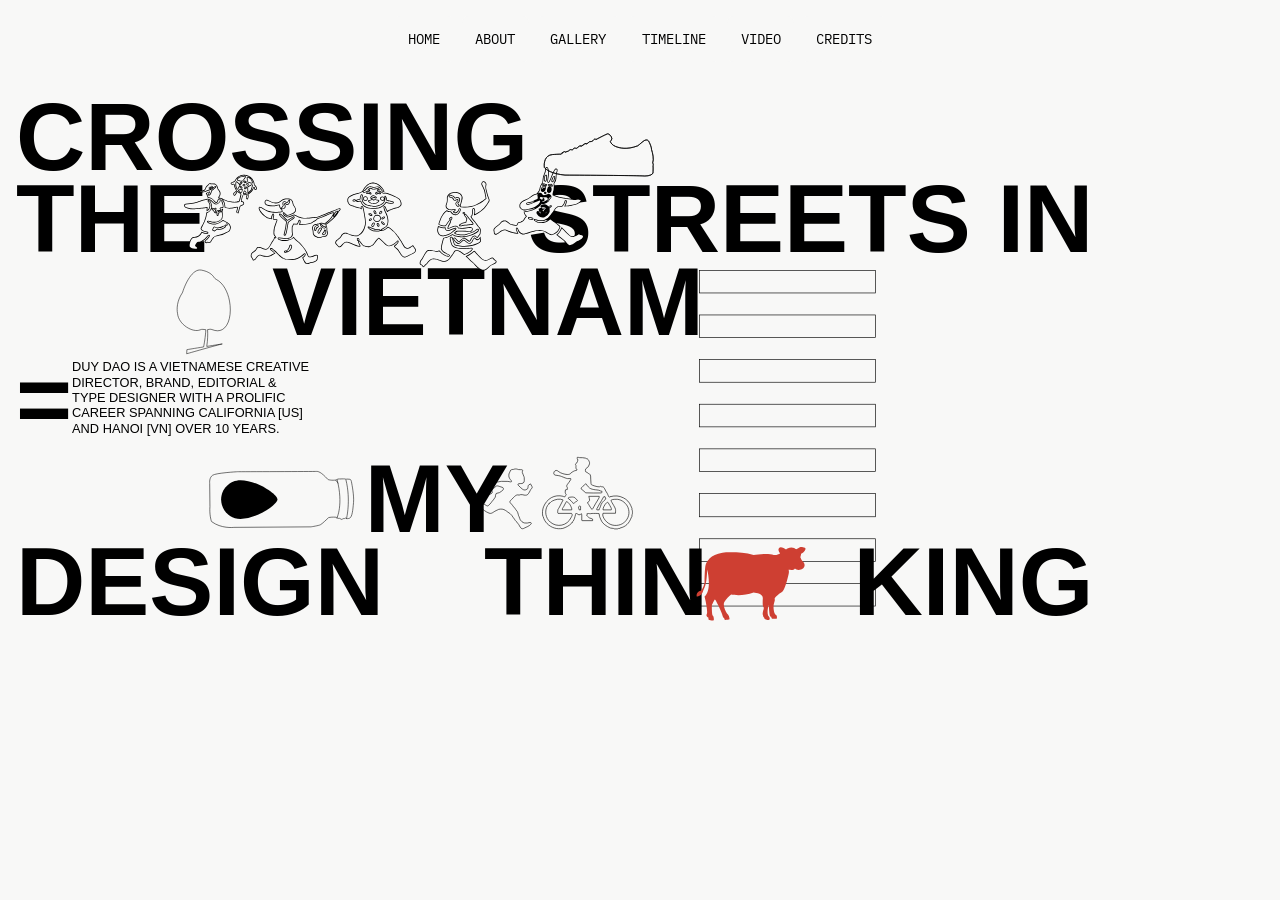
<file: index.html>
<!DOCTYPE html>
<html lang="en">
  <head>
    <meta charset="UTF-8" />
    <meta name="viewport" content="width=device-width, initial-scale=1.0" />
    <meta http-equiv="X-UA-Compatible" content="ie=edge" />
    <title>Basic HTML structure supported with CSS</title>
    <link rel="stylesheet" href="styles.css" />
    <link rel="preconnect" href="https://fonts.googleapis.com" />
    <link rel="preconnect" href="https://fonts.gstatic.com" crossorigin />
    <link
      href="https://fonts.googleapis.com/css2?family=IBM+Plex+Mono:ital,wght@0,100;0,200;0,300;0,400;0,500;0,600;0,700;1,100;1,200;1,300;1,400;1,500;1,600;1,700&family=Space+Mono:ital,wght@0,400;0,700;1,400;1,700&display=swap"
      rel="stylesheet"
    />

    <script type="text/javascript" src="jquery-4.0.0.min.js"></script>

    <script>
      $(document).ready(function () {
        $(".hamburgermenu").click(function () {
          $("nav > ul").toggleClass("show");
        });
      });
    </script>
  </head>
  <body class="home">
    <header>
      <nav>
        <a href="#" class="hamburgermenu"> ☰ </a>
        <ul>
          <li><a href="#">HOME</a></li>
          <li><a href="html/about.html">ABOUT</a></li>
          <li>
            <a href="html/gallery.html">GALLERY</a>
            <ul>
              <li><a href="html/gallery/vinamilk.html">VINAMILK</a></li>
              <li><a href="html/gallery/gieo-ngot.html">GIEO - NGOT</a></li>
              <li><a href="html/gallery/trantien.html">TRAN TIEN</a></li>
            </ul>
          </li>
          <li><a href="html/timeline.html">TIMELINE</a></li>
          <li><a href="html/video.html">VIDEO</a></li>
          <li><a href="html/credits.html">CREDITS</a></li>
        </ul>
      </nav>
    </header>
    <section>
      <main>
        <div class="homehero">
          <div class="heroline anim-left">
            <h1>CROSSING</h1>
          </div>

          <div class="heroline line1 anim-right">
            <h1>THE</h1>
            <h1>STREETS IN</h1>
          </div>

          <div class="heroline vietnam anim-up">
            <h1>VIETNAM</h1>
          </div>

          <div class="bigmiddle anim-fade">
            <h1 class="equals">=</h1>
              <p class="maindes">
                DUY DAO IS A VIETNAMESE CREATIVE DIRECTOR, BRAND, EDITORIAL &
                TYPE DESIGNER WITH A PROLIFIC CAREER SPANNING CALIFORNIA [US] AND HANOI
                [VN] OVER 10 YEARS.
              </p>

            <img src="images/chararun.svg" alt="characters" class="running1" />
          </div>

          <div class="heroline myline anim-left">
            <h1>MY</h1>
          </div>
          <div class="heroline line2 anim-right">
            <h1>DESIGN</h1>
            <h1 class="thin-text">THIN</h1>
            <h1 class="king-text">KING</h1>
          </div>

          <img src="images/sidewalk.svg" alt="sidewalk" class="sidewalk-home" />
          <img src="images/homepagedecor/shoee.svg" alt="" class="deco-shoe" />
          <img src="images/homepagedecor/treee.svg" alt="" class="deco-tree" />
          <img src="images/homepagedecor/bottle.svg" alt="" class="deco-bottle" />
          <img src="images/homepagedecor/running.svg" alt="" class="deco-running" />
          <img src="images/homepagedecor/cow.svg" alt="" class="deco-cow" />
        </div>
      </main>
    </section>
    <script src="cursor-trail.js"></script>
  </body>
</html>
</file>
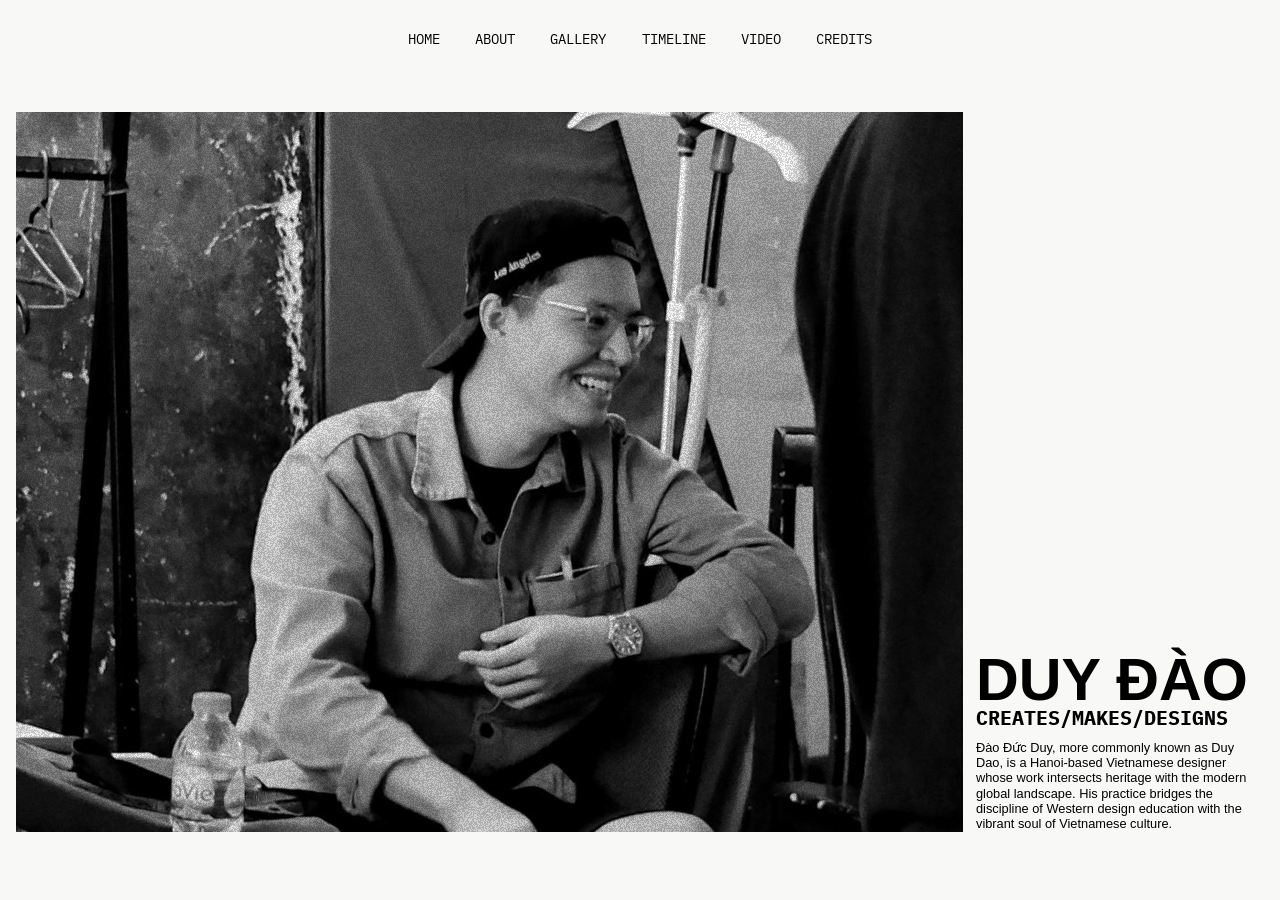
<file: html/about.html>
<!DOCTYPE html>
<html lang="en">
  <head>
    <meta charset="UTF-8" />
    <meta name="viewport" content="width=device-width, initial-scale=1.0" />
    <meta http-equiv="X-UA-Compatible" content="ie=edge" />
    <title>About Page</title>
    <link rel="stylesheet" href="../styles.css" />
    <link rel="preconnect" href="https://fonts.googleapis.com" />
    <link rel="preconnect" href="https://fonts.gstatic.com" crossorigin />
    <link
      href="https://fonts.googleapis.com/css2?family=IBM+Plex+Mono:ital,wght@0,100;0,200;0,300;0,400;0,500;0,600;0,700;1,100;1,200;1,300;1,400;1,500;1,600;1,700&family=Space+Mono:ital,wght@0,400;0,700;1,400;1,700&display=swap"
      rel="stylesheet"
    />

    <script type="text/javascript" src="../jquery-4.0.0.min.js"></script>

    <script>
      $(document).ready(function () {
        $(".hamburgermenu").click(function () {
          $("nav > ul").toggleClass("show");
        });
      });
    </script>
  </head>
  <body class="about">
    <header>
      <nav>
        <a href="#" class="hamburgermenu"> ☰ </a>
        <ul>
          <li><a href="../index.html">HOME</a></li>
          <li><a href="#">ABOUT</a></li>
          <li>
            <a href="gallery.html">GALLERY</a>
            <ul>
              <li><a href="gallery/vinamilk.html">VINAMILK</a></li>
              <li><a href="gallery/gieo-ngot.html">GIEO - NGOT</a></li>
              <li><a href="gallery/trantien.html">TRAN TIEN</a></li>
            </ul>
          </li>
          <li><a href="timeline.html">TIMELINE</a></li>
          <li><a href="video.html">VIDEO</a></li>
          <li><a href="credits.html">CREDITS</a></li>
        </ul>
      </nav>
    </header>
    <section>
      <main>
        <section class="about-hero">
          <figure class="about-photo">
            <img src="../images/duydao_portrait_full.svg" alt="duy dao portrait" />
          </figure>
          <aside class="about-info">
            <h1>DUY ĐÀO</h1>
            <h2>CREATES/MAKES/DESIGNS</h2>
            <p>
              Đào Đức Duy, more commonly known as Duy Dao, is a Hanoi-based
              Vietnamese designer whose work intersects heritage with the modern
              global landscape. His practice bridges the discipline of Western
              design education with the vibrant soul of Vietnamese culture.
            </p>
          </aside>
        </section>
      </main>
    </section>
    <script src="../cursor-trail.js"></script>
  </body>
</html>
</file>
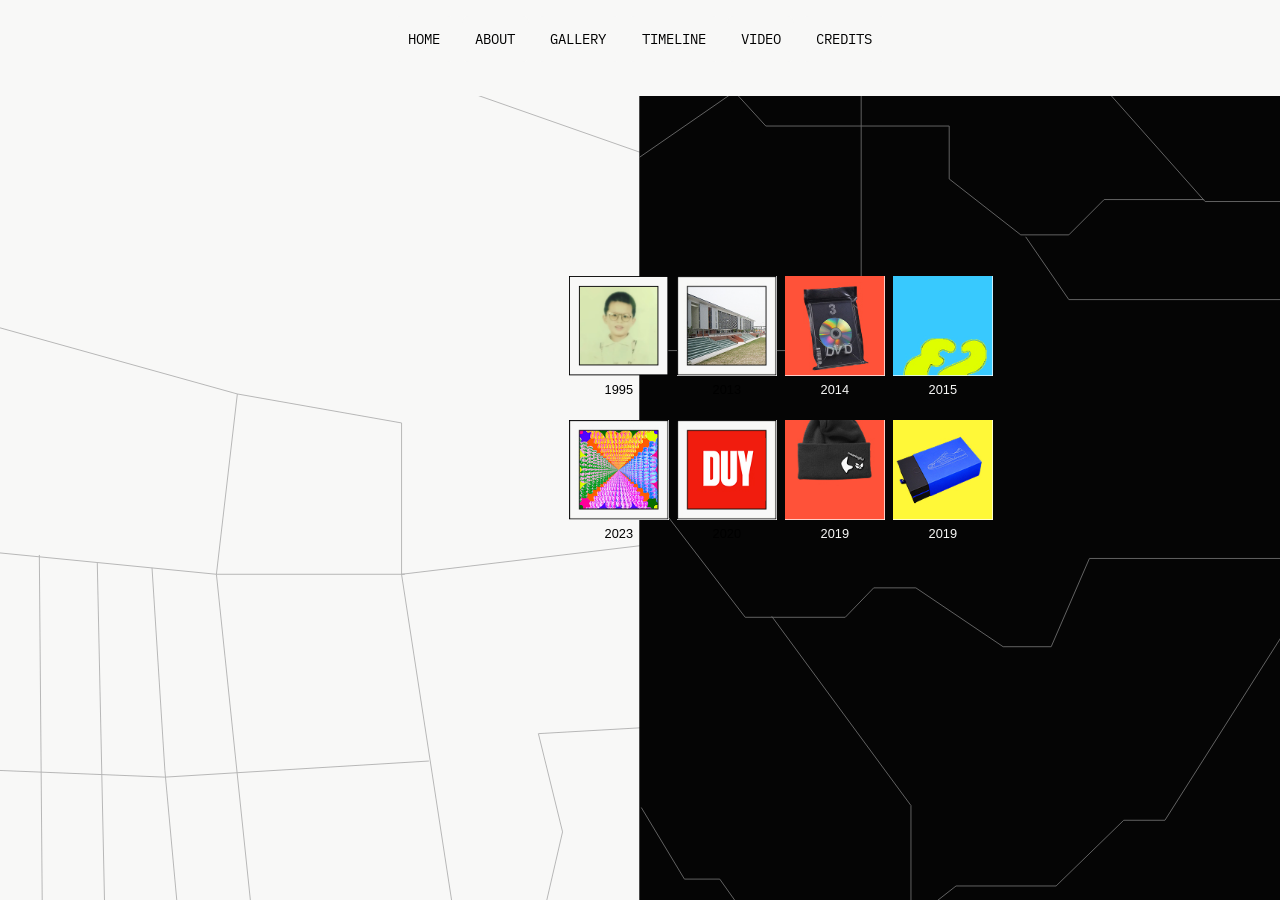
<file: html/timeline.html>
<!DOCTYPE html>
<html lang="en">
  <head>
    <meta charset="UTF-8" />
    <meta name="viewport" content="width=device-width, initial-scale=1.0" />
    <meta http-equiv="X-UA-Compatible" content="ie=edge" />
    <title>Timeline Page</title>
    <link rel="stylesheet" href="../styles.css" />
    <link rel="preconnect" href="https://fonts.googleapis.com" />
    <link rel="preconnect" href="https://fonts.gstatic.com" crossorigin />
    <link
      href="https://fonts.googleapis.com/css2?family=IBM+Plex+Mono:ital,wght@0,100;0,200;0,300;0,400;0,500;0,600;0,700;1,100;1,200;1,300;1,400;1,500;1,600;1,700&family=Space+Mono:ital,wght@0,400;0,700;1,400;1,700&display=swap"
      rel="stylesheet"
    />

    <script type="text/javascript" src="../jquery-4.0.0.min.js"></script>

    <script>
      $(document).ready(function () {
        $(".hamburgermenu").click(function () {
          $("nav > ul").toggleClass("show");
        });
      });
    </script>
  </head>
  <body class="timeline">
    <header>


      <nav>
        <a href="#" class="hamburgermenu"> ☰ </a>
        <ul>
          <li><a href="../index.html">HOME</a></li>
          <li><a href="about.html">ABOUT</a></li>
          <li>
            <a href="gallery.html">GALLERY</a>
            <ul>
              <li><a href="gallery/vinamilk.html">VINAMILK</a></li>
              <li><a href="gallery/gieo-ngot.html">GIEO - NGOT</a></li>
              <li><a href="gallery/trantien.html">TRAN TIEN</a></li>
            </ul>
          </li>
          <li><a href="#">TIMELINE</a></li>
          <li><a href="video.html">VIDEO</a></li>
          <li><a href="credits.html">CREDITS</a></li>
        </ul>
      </nav>
    </header>
    <section>
      <main>
        <div class="timeline-cluster cluster-a">
          <figure class="timeline-item">
            <img src="../images/1995por.svg" alt="Portrait 1995">
            <figcaption><p>1995</p><p class="desc">born in hanoi</p></figcaption>
          </figure>
          <figure class="timeline-item">
            <img src="../images/2013.jpg" alt="Building 2013">
            <figcaption><p>2013</p><p class="desc">graduated highschool</p></figcaption>
          </figure>
          <figure class="timeline-item">
            <img src="../images/2014.jpg" alt="2014">
            <figcaption><p>2014</p><p class="desc">artcenter:pop</p></figcaption>
          </figure>
          <figure class="timeline-item">
            <img src="../images/2015.jpg" alt="2015">
            <figcaption><p>2015</p><p class="desc">shiffman&kohnke</p></figcaption>
          </figure>
          <figure class="timeline-item">
            <img src="../images/2023.jpg" alt="2023">
            <figcaption><p>2023</p><p class="desc">gieo-ngot</p></figcaption>
          </figure>
          <figure class="timeline-item">
            <img src="../images/20120.jpg" alt="2020">
            <figcaption><p>2020</p><p class="desc">studio duy</p></figcaption>
          </figure>
          <figure class="timeline-item">
            <img src="../images/2019b.jpg" alt="2019">
            <figcaption><p>2019</p><p class="desc">agency work</p></figcaption>
          </figure>
          <figure class="timeline-item">
            <img src="../images/2019.jpg" alt="2019">
            <figcaption><p>2019</p><p class="desc">adidas</p></figcaption>
          </figure>
        </div>
      </main>

    </section>
    <script src="../cursor-trail.js"></script>
  </body>
</html>
</file>
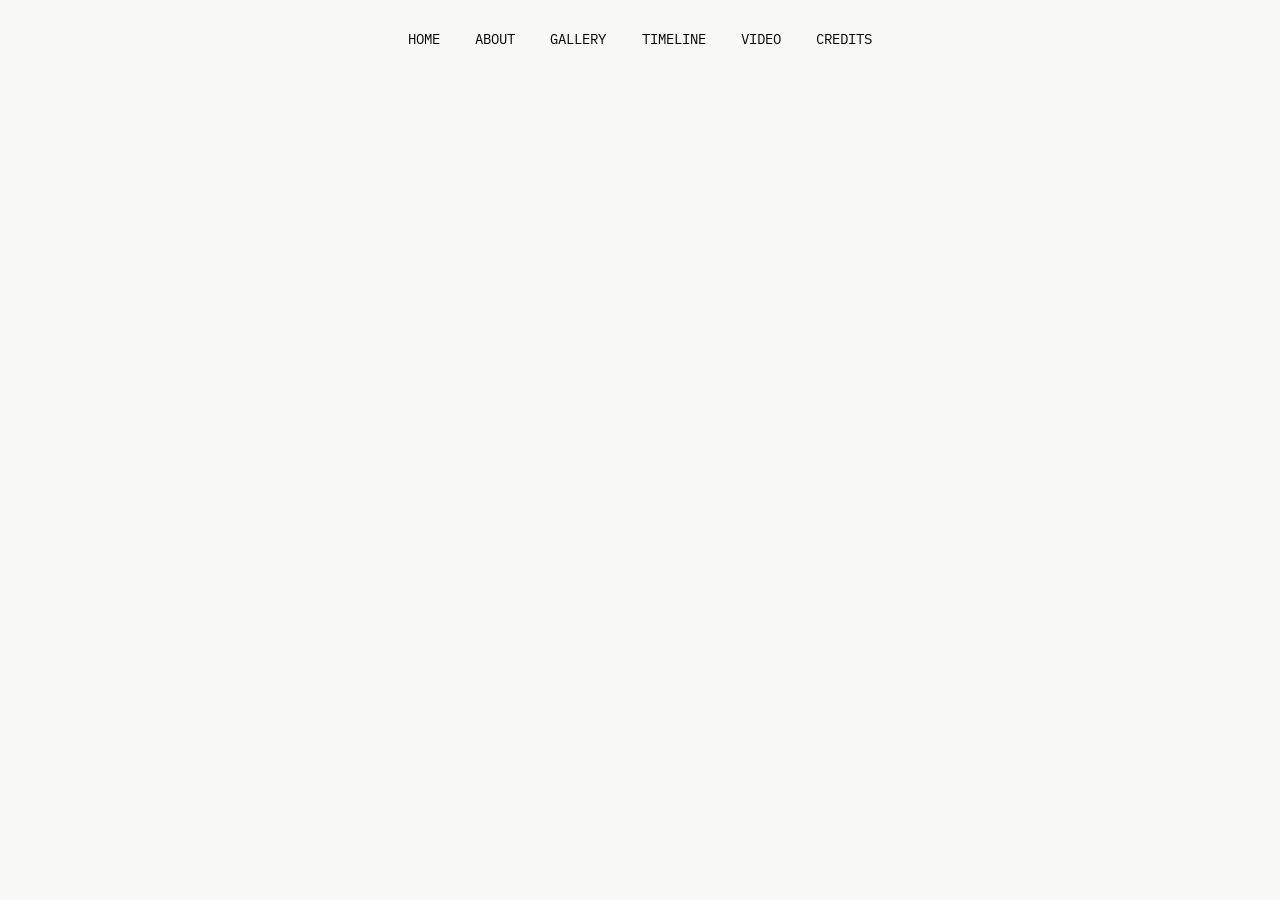
<file: html/video.html>
<!DOCTYPE html>
<html lang="en">
  <head>
    <meta charset="UTF-8" />
    <meta name="viewport" content="width=device-width, initial-scale=1.0" />
    <meta http-equiv="X-UA-Compatible" content="ie=edge" />
    <title>Video Page</title>
    <link rel="stylesheet" href="../styles.css" />
    <link rel="preconnect" href="https://fonts.googleapis.com" />
    <link rel="preconnect" href="https://fonts.gstatic.com" crossorigin />
    <link
      href="https://fonts.googleapis.com/css2?family=IBM+Plex+Mono:ital,wght@0,100;0,200;0,300;0,400;0,500;0,600;0,700;1,100;1,200;1,300;1,400;1,500;1,600;1,700&family=Space+Mono:ital,wght@0,400;0,700;1,400;1,700&display=swap"
      rel="stylesheet"
    />

    <script type="text/javascript" src="../jquery-4.0.0.min.js"></script>

    <script>
      $(document).ready(function () {
        $(".hamburgermenu").click(function () {
          $("nav > ul").toggleClass("show");
        });
      });
    </script>
  </head>
  <body>
    <header>
      <nav>
        <a href="#" class="hamburgermenu"> ☰ </a>
        <ul>
          <li><a href="../index.html">HOME</a></li>
          <li><a href="about.html">ABOUT</a></li>
          <li>
            <a href="gallery.html">GALLERY</a>
            <ul>
              <li><a href="gallery/vinamilk.html">VINAMILK</a></li>
              <li><a href="gallery/gieo-ngot.html">GIEO - NGOT</a></li>
              <li><a href="gallery/trantien.html">TRAN TIEN</a></li>
            </ul>
          </li>
          <li><a href="timeline.html">TIMELINE</a></li>
          <li><a href="#">VIDEO</a></li>
          <li><a href="credits.html">CREDITS</a></li>
        </ul>
      </nav>
    </header>
    <section class="video">
      <main>
        <iframe
          width="736"
          height="420"
          src="https://www.youtube.com/embed/t4s0me0dfNI?si=HmN-_WeLLQ46Exwj"
          title="YouTube video player"
          frameborder="0"
          allowfullscreen>
        </iframe>
      </main>
    </section>
    <script src="../cursor-trail.js"></script>
  </body>
</html>
</file>
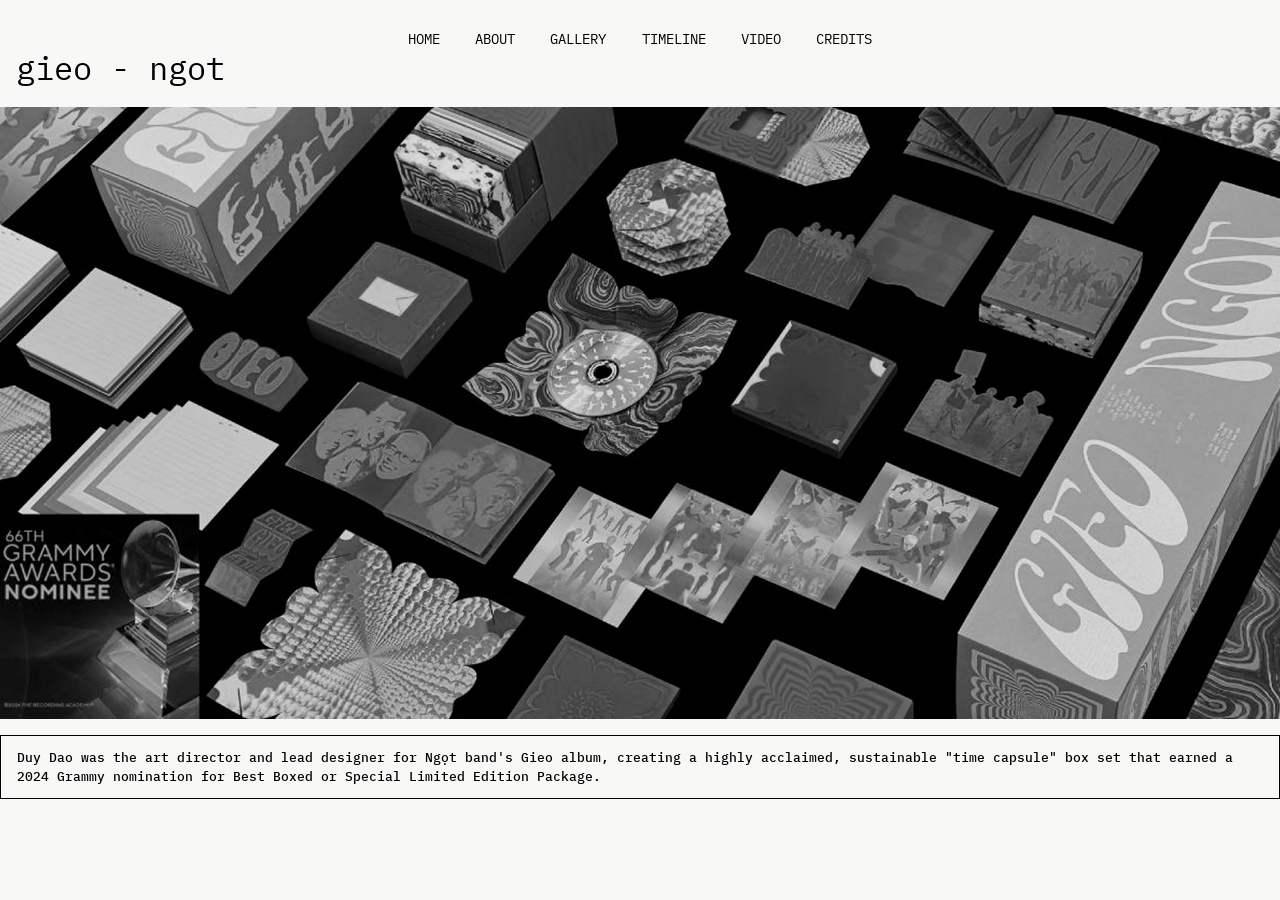
<file: html/gallery/gieo-ngot.html>
<!DOCTYPE html>
<html lang="en">
  <head>
    <meta charset="UTF-8" />
    <meta name="viewport" content="width=device-width, initial-scale=1.0" />
    <meta http-equiv="X-UA-Compatible" content="ie=edge" />
    <title>PUBLICATION</title>
    <link rel="stylesheet" href="../../styles.css" />
    <link rel="preconnect" href="https://fonts.googleapis.com" />
    <link rel="preconnect" href="https://fonts.gstatic.com" crossorigin />
    <link
      href="https://fonts.googleapis.com/css2?family=IBM+Plex+Mono:ital,wght@0,100;0,200;0,300;0,400;0,500;0,600;0,700;1,100;1,200;1,300;1,400;1,500;1,600;1,700&family=Space+Mono:ital,wght@0,400;0,700;1,400;1,700&display=swap"
      rel="stylesheet"
    />

    <script type="text/javascript" src="../../jquery-4.0.0.min.js"></script>

    <script>
      $(document).ready(function () {
        $(".hamburgermenu").click(function () {
          $("nav > ul").toggleClass("show");
        });
      });
    </script>
  </head>
  <body class="subgallery">
    <header>
      <nav>
        <a href="#" class="hamburgermenu"> ☰ </a>
        <ul>
          <li><a href="../../index.html">HOME</a></li>
          <li><a href="../about.html">ABOUT</a></li>
          <li>
            <a href="../gallery.html">GALLERY</a>
            <ul>
              <li><a href="vinamilk.html">VINAMILK</a></li>
              <li><a href="#">GIEO - NGOT</a></li>
              <li><a href="trantien.html">TRAN TIEN</a></li>
            </ul>
          </li>
          <li><a href="../timeline.html">TIMELINE</a></li>
          <li><a href="../video.html">VIDEO</a></li>
          <li><a href="../credits.html">CREDITS</a></li>
        </ul>
      </nav>
    </header>
    <section>
      <main>
        <h1 class="project-title">gieo - ngot</h1>
        <div class="project-hero">
          <img src="../../images/ngotbig.jpg" alt="Vinamilk Rebranding">
        </div>
        <p>Duy Dao was the art director and lead designer for Ngọt band's Gieo album, creating a highly acclaimed, sustainable "time capsule" box set that earned a 2024 Grammy nomination for Best Boxed or Special Limited Edition Package.</p>
      </main>

    </section>
    <script src="../../cursor-trail.js"></script>
  </body>
</html>
</file>
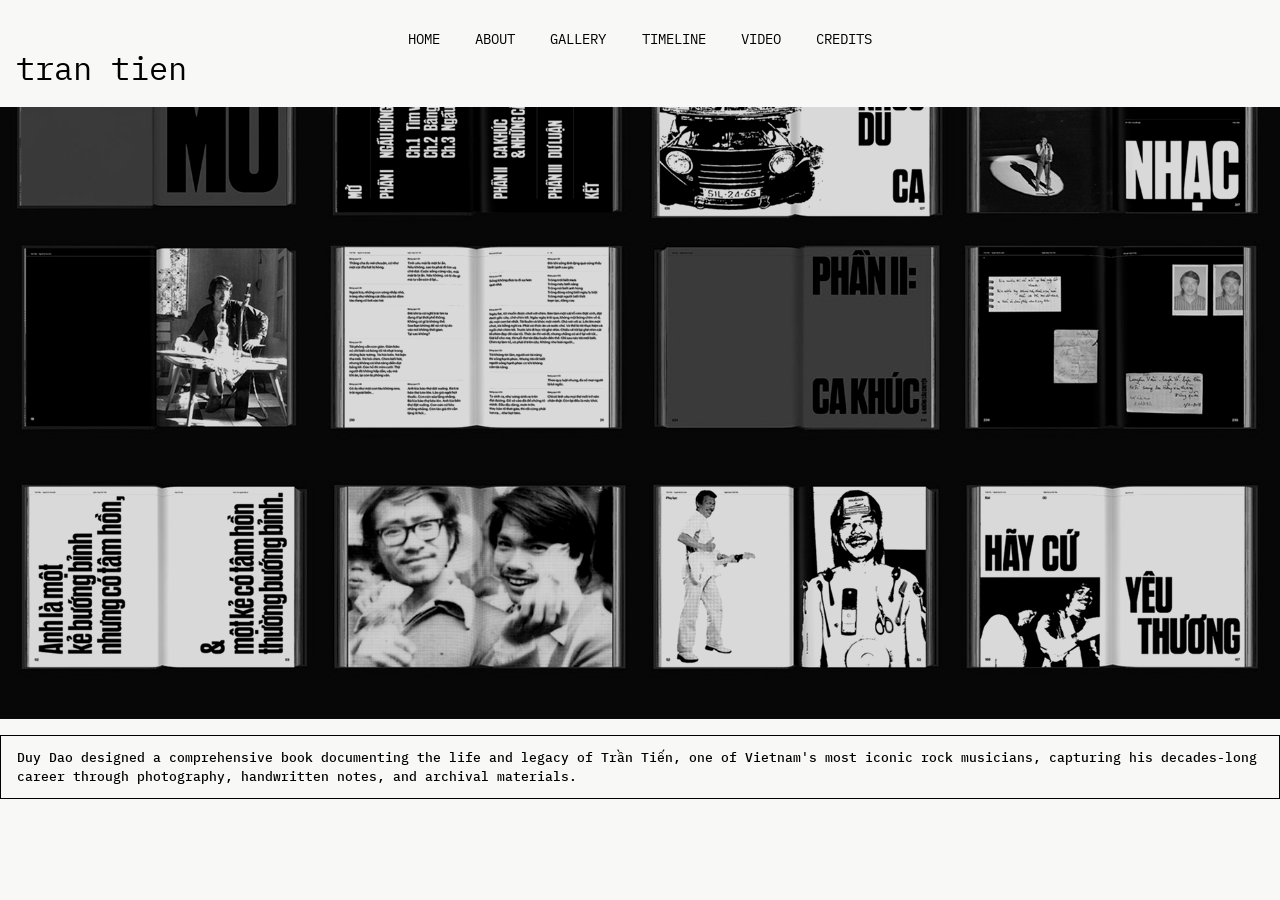
<file: html/gallery/trantien.html>
<!DOCTYPE html>
<html lang="en">
  <head>
    <meta charset="UTF-8" />
    <meta name="viewport" content="width=device-width, initial-scale=1.0" />
    <meta http-equiv="X-UA-Compatible" content="ie=edge" />
    <title>TYPE</title>
    <link rel="stylesheet" href="../../styles.css" />
    <link rel="preconnect" href="https://fonts.googleapis.com" />
    <link rel="preconnect" href="https://fonts.gstatic.com" crossorigin />
    <link
      href="https://fonts.googleapis.com/css2?family=IBM+Plex+Mono:ital,wght@0,100;0,200;0,300;0,400;0,500;0,600;0,700;1,100;1,200;1,300;1,400;1,500;1,600;1,700&family=Space+Mono:ital,wght@0,400;0,700;1,400;1,700&display=swap"
      rel="stylesheet"
    />

    <script type="text/javascript" src="../../jquery-4.0.0.min.js"></script>

    <script>
      $(document).ready(function () {
        $(".hamburgermenu").click(function () {
          $("nav > ul").toggleClass("show");
        });
      });
    </script>
  </head>
  <body class="subgallery">
    <header>
      <nav>
        <a href="#" class="hamburgermenu"> ☰ </a>
        <ul>
          <li><a href="../../index.html">HOME</a></li>
          <li><a href="../about.html">ABOUT</a></li>
          <li>
            <a href="../gallery.html">GALLERY</a>
            <ul>
              <li><a href="vinamilk.html">VINAMILK</a></li>
              <li><a href="gieo-ngot.html">GIEO - NGOT</a></li>
              <li><a href="#">TRAN TIEN</a></li>
            </ul>
          </li>
          <li><a href="../timeline.html">TIMELINE</a></li>
          <li><a href="../video.html">VIDEO</a></li>
          <li><a href="../credits.html">CREDITS</a></li>
        </ul>
      </nav>
    </header>
    <section>
      <main>
        <h1 class="project-title">tran tien</h1>
        <div class="project-hero">
          <img src="../../images/trantienbig.jpg" alt="Tran Tien">
        </div>
        <p>Duy Dao designed a comprehensive book documenting the life and legacy of Trần Tiến, one of Vietnam's most iconic rock musicians, capturing his decades-long career through photography, handwritten notes, and archival materials.</p>
      </main>
      
    </section>
    <script src="../../cursor-trail.js"></script>
  </body>
</html>
</file>
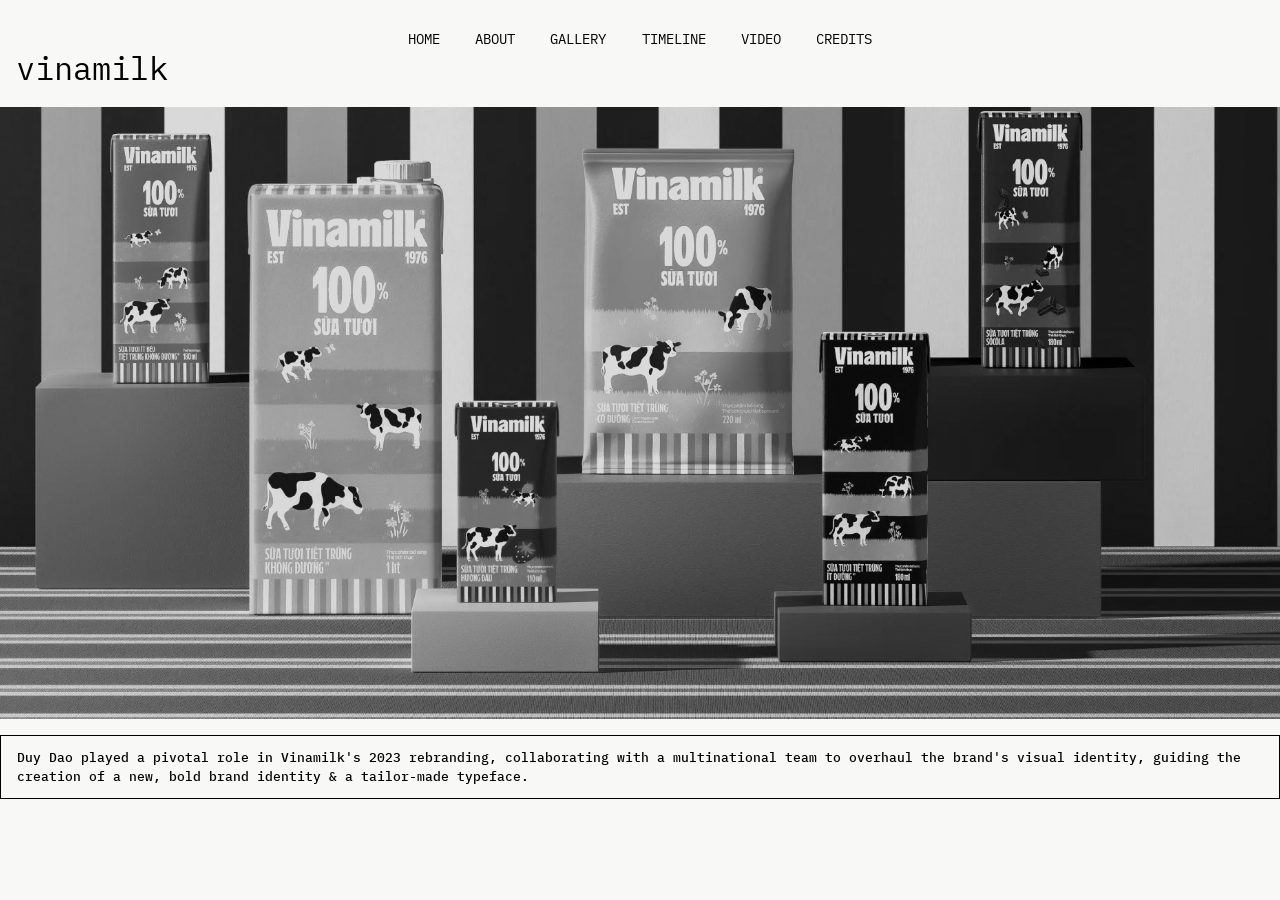
<file: html/gallery/vinamilk.html>
<!DOCTYPE html>
<html lang="en">
  <head>
    <meta charset="UTF-8" />
    <meta name="viewport" content="width=device-width, initial-scale=1.0" />
    <meta http-equiv="X-UA-Compatible" content="ie=edge" />
    <title>BRANDING</title>
    <link rel="stylesheet" href="../../styles.css" />
    <link rel="preconnect" href="https://fonts.googleapis.com" />
    <link rel="preconnect" href="https://fonts.gstatic.com" crossorigin />
    <link
      href="https://fonts.googleapis.com/css2?family=IBM+Plex+Mono:ital,wght@0,100;0,200;0,300;0,400;0,500;0,600;0,700;1,100;1,200;1,300;1,400;1,500;1,600;1,700&family=Space+Mono:ital,wght@0,400;0,700;1,400;1,700&display=swap"
      rel="stylesheet"
    />

    <script type="text/javascript" src="../../jquery-4.0.0.min.js"></script>

    <script>
      $(document).ready(function () {
        $(".hamburgermenu").click(function () {
          $("nav > ul").toggleClass("show");
        });
      });
    </script>
  </head>
  <body class="subgallery">
    <header>
      <nav>
        <a href="#" class="hamburgermenu"> ☰ </a>
        <ul>
          <li><a href="../../index.html">HOME</a></li>
          <li><a href="../about.html">ABOUT</a></li>
          <li>
            <a href="../gallery.html">GALLERY</a>
            <ul>
              <li><a href="#">VINAMILK</a></li>
              <li><a href="gieo-ngot.html">GIEO - NGOT</a></li>
              <li><a href="trantien.html">TRAN TIEN</a></li>
            </ul>
          </li>
          <li><a href="../timeline.html">TIMELINE</a></li>
          <li><a href="../video.html">VIDEO</a></li>
          <li><a href="../credits.html">CREDITS</a></li>
        </ul>
      </nav>
    </header>
    <section>
      <main>
        <h1 class="project-title">vinamilk</h1>
        <div class="project-hero">
          <img src="../../images/vinabig.jpg" alt="Vinamilk Rebranding">
        </div>
        <p>Duy Dao played a pivotal role in Vinamilk's 2023 rebranding, collaborating with a multinational team to overhaul the brand's visual identity, guiding the creation of a new, bold brand identity & a tailor-made typeface.</p>
      </main>
    </section>
    <script src="../../cursor-trail.js"></script>
  </body>
</html>
</file>
<file: styles.css>
/* http://meyerweb.com/eric/tools/css/reset/ 
   v2.0 | 20110126
   License: none (public domain)
*/

html,
body,
div,
span,
applet,
object,
iframe,
h1,
h2,
h3,
h4,
h5,
h6,
p,
blockquote,
pre,
a,
abbr,
acronym,
address,
big,
cite,
code,
del,
dfn,
em,
img,
ins,
kbd,
q,
s,
samp,
small,
strike,
strong,
sub,
sup,
tt,
var,
b,
u,
i,
center,
dl,
dt,
dd,
ol,
ul,
li,
fieldset,
form,
label,
legend,
table,
caption,
tbody,
tfoot,
thead,
tr,
th,
td,
article,
aside,
canvas,
details,
embed,
figure,
figcaption,
footer,
header,
hgroup,
menu,
nav,
output,
ruby,
section,
summary,
time,
mark,
audio,
video {
  margin: 0;
  padding: 0;
  border: 0;
  font-size: 100%;
  font: inherit;
  vertical-align: baseline;
}

/* HTML5 display-role reset for older browsers */
article,
aside,
details,
figcaption,
figure,
footer,
header,
hgroup,
menu,
nav,
section {
  display: block;
}
body {
  line-height: 1;
}
ol,
ul {
  list-style: none;
}
blockquote,
q {
  quotes: none;
}
blockquote:before,
blockquote:after,
q:before,
q:after {
  content: "";
  content: none;
}
table {
  border-collapse: collapse;
  border-spacing: 0;
}

/* CUSTOM CSS HERE */

html * {
  box-sizing: border-box;
  /* border: 1px solid red;
  background: rgba(255, 0, 0, 0.2); */
}

img {
  display: block;
  max-width: 100%;
  height: auto;
}

body {
  font-family: "Helvetica", Verdana, sans-serif;
  font-optical-sizing: auto;
  font-weight: 500;
  font-style: normal;
  font-variation-settings: "wdth" 100;
  line-height: 1.4;
  background-color: #f8f8f7;
}

a {
  color: red;
  font-weight: 732;
}

a:hover {
  color: rgb(0, 0, 0);
}

header,
footer {
  padding: 1rem;
}


header {
  display: flex;
  justify-content: center;
  align-items: flex-end;
  width: 100%;
  height:60%;
  background-color: #f8f8f7;
  position: relative;
  z-index: 100;
}

header nav {
  padding-bottom: 1.1rem;
}

header nav a.hamburgermenu {
  display: none;
  font-size: 2rem;
}

header nav ul {
  display: flex;
  gap: 0.5rem;
}

header nav ul li a {
  background-color: #f8f8f7;
  color: rgb(0, 0, 0);
  padding: 1em;
  border-radius: 0.5em;
  display: block;
  text-decoration: none;
  font-family: "IBM Plex Mono";
  font-weight: 400;
  font-size: 0.85rem;
}

header nav ul li a:hover {
  text-decoration: underline;
}

header nav ul li ul {
  flex-direction: column;
  display: none;
}

header nav ul li:hover ul {
  display: flex;
  position: absolute;
  background-color: #f8f8f7;
  z-index: 9999;
}

section {
  display: flex;
  /* background: #8f7; */
  flex-wrap: nowrap;
  padding: 1rem;
}


h1 {
  font-size: 3rem;
}

h2 {
  font-family: "IBM Plex Mono";
  font-size: 1.26rem;
  font-weight: 700;
  line-height: 0.9;
  margin-bottom: 0.8rem;
}

h3 {
  font-size: 2rem; /*caption*/
}

h4 {
  font-family: "IBM Plex Mono";
  font-weight: 200;
  font-size: 0.65rem;
  margin-bottom: 0.8rem;
}


p {
  font-size: 0.8rem;
  font-family: "Helvetica";
  line-height: 1.2;
  padding-left: 1.4 rem;
}

@media screen and (max-width: 600px) {
  header {
    display: flex;
    flex-direction: column;
    justify-content: flex-start;
    align-items: flex-start;
  }

  header nav {
    padding-bottom: 0;
    width: 100%;
  }

  header nav a.hamburgermenu {
    display: block;
    text-decoration: none;
    color: black;
  }

  header nav > ul {
    /* display: flex; */
    flex-direction: column;
    display: none;
  }

  header nav > ul.show {
    display: flex;
  }

  header nav ul li:hover ul {
    display: flex;
    position: relative;
  }

  header nav ul li ul li a {
    margin-left: 1em;
    /* padding-left: 2em; */
  }

  section {
    flex-wrap: wrap;
    padding: 1rem;
  }

  main {
    width: 100%;
  }

  aside {
    width: 100%;
  }
}

/* ABOUT PAGE STYLING */

.about-hero {
  display: flex;
  flex-wrap: nowrap;
  height: 80vh;
  padding: 0;
}

.about-photo {
  width: 100%;
  border-radius: 0;
  padding: 0;
}

.about-photo img {
  width: 98.6%;
  height: 100%;
  object-fit: cover;
}

.about-info {
  width: 30%;
  height: 100%
  padding: 2rem;
  display: flex;
  flex-direction: column;
  justify-content: flex-end;
}

.about-info h1 {
  font-size: 3.7rem;
  font-weight: 700;
  line-height: 1;
}

/* VIDEO PAGE STYLING */

.video {
  display: flex;
  justify-content: center;
  align-items: flex-start;
  padding-top: 2rem;
  padding-bottom: 4rem; 
}

/* CREDITS PAGE STYLING */

.credits {
  display: flex;
  gap: 1rem;
  padding: 2rem;
  align-items: flex-start;
  margin-top: 58vh;
}

.credits aside {
  flex: 1;
  border: 1px solid #333;
  padding: 1rem;
}

.credits ul li {
  font-size: 0.75rem;
  font-family: "Helvetica;
  margin-bottom: 0.25rem;
}

/*HOME STYLING */
body.home section {
  padding: 0;
}

body.home main {
  position: relative;
}

.maindes { 
  max-width: 240px; 
}

.homehero {
  overflow: hidden;
  padding: 0 1rem;
  position: relative;
}
 
/*Split words up big text???*/
.heroline {
  display: flex;
  justify-content: flex-start;
  line-height: 0.86;
}

.heroline h1 {
  font-weight: 900;
  font-size: 6rem;
}

.equals {
  font-weight: 900;
  font-size: 6rem;
  line-height: 0.86;
}

.bigmiddle {
  display: flex;
  align-items: flex-start;
  padding: 1rem 0;
}

.line1 { gap: 20rem; }
.line2 { justify-content: flex-start; gap: 0; }
.line2 .thin-text { margin-left: calc(10rem - 60px); }
.line2 .king-text { margin-left: auto; }
.vietnam { padding-left: 16rem; }
.myline { padding-left: 21.8rem; }

.smallinfo {
  max-width: 230px;
  font-size: 0.75rem;
  font-family: "Helvetica";
  line-height: 1.4;
  padding-left: 1.4 rem;
}

.running1 {
  max-width: 400px;
  position: relative;
  top: -12rem;
  left: -8rem;
  margin-bottom:-20rem;
}

.sidewalk-home {
  position: absolute;
  right: 21%;
  top: 33%;
  width: 16%;
  z-index: -1;
}

/* shoe — right of CROSSING G, riding the cap height */
.deco-shoe {
  position: absolute;
  top: calc(1rem + 20px);
  left: calc(47% + 20px);
  width: 115px;
  pointer-events: none;
}

/* tree — right next to the V in VIETNAM */
.deco-tree {
  position: absolute;
  top: calc(9.5rem + 20px);
  left: 11rem;
  width: 55px;
  pointer-events: none;
}

/* bottle — horizontal, left of MY */
.deco-bottle {
  position: absolute;
  top: calc(20rem + 10px);
  left: calc(12rem + 60px);
  width: 60px;
  transform: rotate(90deg);
  pointer-events: none;
}

/* running — right next to Y in MY, larger */
.deco-running {
  position: absolute;
  top: 22.5rem;
  left: calc(30% + 140px);
  width: 160px;
  pointer-events: none;
}

/* cow — smaller, between THIN and KING, sitting on baseline */
.deco-cow {
  position: absolute;
  top: calc(27.5rem + 10px);
  left: calc(60% + 30px);
  width: 110px;
  pointer-events: none;
}


/* GALLERY STYLING */

body.gallery section {
  padding: 0;
  height: calc(100vh - 65px);
  overflow: hidden;
  align-items: flex-start;
}

body.gallery main {
  width: 100%;
  height: 100%;
  overflow: hidden;
  position: relative;
}

.gallery-stage {
  position: relative;
  width: 1920px;
  height: 1080px;
  transform-origin: top left;
  background-image: url('images/backgroundgrid.jpg');
  background-size: 100% 100%;
}

.galleryitem {
  position: absolute;
}

.galleryitem .silhouette {
  display: block;
  width: 100%;
  height: auto;
}

.galleryitem .reveal {
  position: absolute;
  top: 0;
  left: 0;
  width: 100%;
  height: auto;
  opacity: 0;
  transition: opacity 0.5s ease;
}

.galleryitem figcaption {
  position: absolute;
  bottom: -18px;
  left: 0;
  opacity: 0;
  color: black;
  font-size: 14px;
  font-family: "IBM Plex Mono";
  transition: opacity 0.5s ease;
  white-space: nowrap;
}

.galleryitem:hover .reveal,
.galleryitem:hover figcaption {
  opacity: 1;
}


/*TIMELINE*/

body.timeline {
  background-image: url('../images/timelinebg.svg');
  background-size: cover;
  background-position: center;
  background-repeat: no-repeat;
  background-attachment: fixed;
  display: flex;
  flex-direction: column;
}

body.timeline section { 
  flex: 1; padding: 0; 
}
body.timeline main { 
  position: relative; min-height: 80vh; 
}

.timeline-cluster { 
  display: flex; 
  flex-wrap: wrap; 
  width: 440px; 
  gap: 0.5rem; 
  position: absolute; 
}
.cluster-a { 
  top: 20vh; 
  left: 63.2vh; 
}

.timeline-item { 
  display: flex; 
  flex-direction: column; 
  align-items: center; 
  cursor: crosshair; 
}
.timeline-item img { 
  width: 100px; 
  height: 100px; 
}

.timeline-item figcaption { 
  font-family: "IBM Plex Mono"; 
  font-size: 0.7rem; 
  text-align: center; 
  padding-top: 0.4rem; 
}

.timeline-item .desc {
  font-size: 0.65rem;
  max-width: 100px;
  line-height: 1.3;
  opacity: 0;
  height: 14px;
  transition: opacity 0.45s ease;
}
.timeline-item:hover .desc {
  opacity: 1;
}

.timeline-item:nth-child(3) figcaption,
.timeline-item:nth-child(4) figcaption,
.timeline-item:nth-child(7) figcaption,
.timeline-item:nth-child(8) figcaption {
  color: #f8f8f7;
}

/* SUBGALLERIES */

body.subgallery section {
  padding: 0;
  margin-top: -50px;
}

.project-title {
  font-family: "IBM Plex Mono";
  font-size: 2rem;
  font-weight: 400;
  text-transform: lowercase;
  margin: 0 0 1rem 0;
  padding-left: 1rem;
  position: relative;
  z-index: 200;
}

.project-hero {
  overflow: hidden;
}

.project-hero img {
  width: 100%;
  height: 68vh;
  object-fit: cover;
  object-position: top;
  display: block;
  filter: grayscale(1) contrast(1.08) brightness(0.85);
  transform: scale(1);
  transform-origin: center center;
  /* slow fade back to B&W on mouse leave */
  transition: filter 1.6s cubic-bezier(0.4, 0, 0.2, 1),
              transform 1.6s cubic-bezier(0.4, 0, 0.2, 1);
}

.project-hero:hover img {
  filter: grayscale(0) contrast(1) brightness(1) saturate(1.12);
  transform: scale(1.03);
  /* fast reveal of colour on mouse enter */
  transition: filter 0.65s cubic-bezier(0.4, 0, 0.2, 1),
              transform 0.65s cubic-bezier(0.4, 0, 0.2, 1);
}

body.subgallery main p {
  display: block;
  width: 100%;
  box-sizing: border-box;
  border: 1.5px solid black;
  padding: 0.75rem 1rem;
  margin-top: 1rem;
  font-family: "IBM Plex Mono";
  font-size: 0.8rem;
  line-height: 1.5;
}

/* ── ENTRY ANIMATIONS ───────────────────────────────────────────────────── */

@keyframes slideInLeft {
  from { opacity: 0; transform: translateX(-90px); }
  to   { opacity: 1; transform: translateX(0); }
}
@keyframes slideInRight {
  from { opacity: 0; transform: translateX(90px); }
  to   { opacity: 1; transform: translateX(0); }
}
@keyframes slideInUp {
  from { opacity: 0; transform: translateY(55px); }
  to   { opacity: 1; transform: translateY(0); }
}
@keyframes fadeSlideUp {
  from { opacity: 0; transform: translateY(28px); }
  to   { opacity: 1; transform: translateY(0); }
}

/* springy easing for big display text, smooth for everything else */
.anim-left  { opacity: 0; animation: slideInLeft  0.85s cubic-bezier(0.34, 1.56, 0.64, 1) forwards; }
.anim-right { opacity: 0; animation: slideInRight 0.85s cubic-bezier(0.34, 1.56, 0.64, 1) forwards; }
.anim-up    { opacity: 0; animation: slideInUp    0.85s cubic-bezier(0.34, 1.56, 0.64, 1) forwards; }
.anim-fade  { opacity: 0; animation: fadeSlideUp  0.9s  ease forwards; }

/* ── NAV — all pages ────────────────────────────────────────────────────── */

header { opacity: 0; animation: fadeSlideUp 0.6s ease forwards; animation-delay: 0.05s; }

/* ── HOMEPAGE ────────────────────────────────────────────────────────────── */

body.home .heroline:first-child { animation-delay: 0.15s; }
body.home .heroline.line1       { animation-delay: 0.32s; }
body.home .heroline.vietnam     { animation-delay: 0.50s; }
body.home .bigmiddle            { animation-delay: 0.68s; }
body.home .heroline.myline      { animation-delay: 0.86s; }
body.home .heroline.line2       { animation-delay: 1.04s; }

/* ── ABOUT PAGE ─────────────────────────────────────────────────────────── */

body.about .about-photo { opacity: 0; animation: fadeSlideUp 0.8s ease forwards; animation-delay: 0.2s; }
body.about .about-info  { opacity: 0; animation: fadeSlideUp 0.9s ease forwards; animation-delay: 0.45s; }

body.about .about-info h1 {
  display: inline-block;
  transition: color 0.3s ease, transform 0.3s ease;
}

body.about .about-info h1:hover {
  color: red;
  transform: rotate(-4deg);
}
</file>
